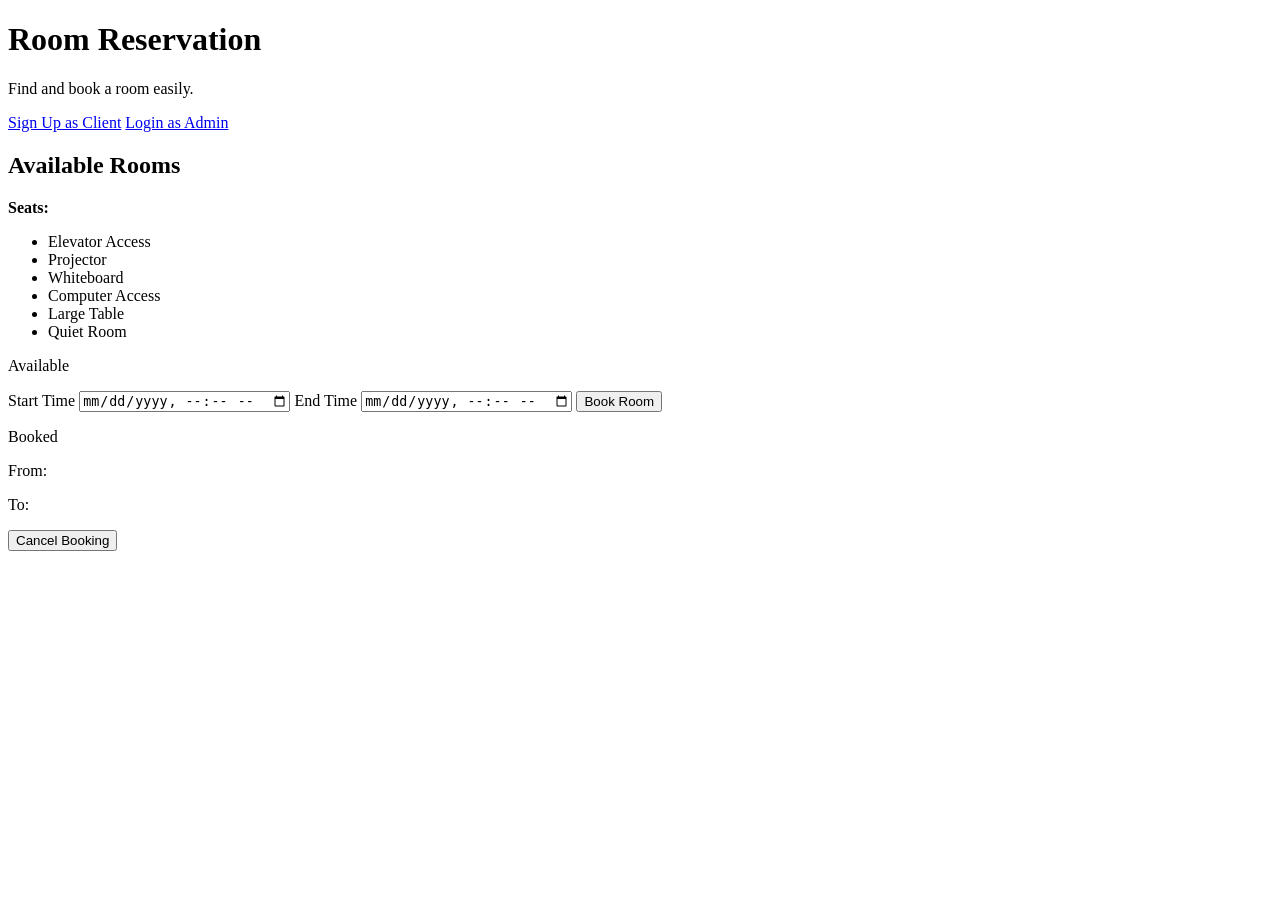
<file: room-reservation-sprint2/demo/src/main/resources/templates/index.html>
<!DOCTYPE html>
<html xmlns:th="http://www.thymeleaf.org">
<head>
    <title>Room Reservation</title>
    <link rel="stylesheet" th:href="@{/style.css}">
</head>

<body>

<div class="page">

    <!-- HERO -->
    <div class="hero-card">
        <h1>Room Reservation</h1>
        <p>Find and book a room easily.</p>

        <div class="button-row">
            <a href="/signup" class="btn green">Sign Up as Client</a>
            <a href="/login" class="btn dark">Login as Admin</a>
        </div>
    </div>

    <!-- ROOMS -->
    <div class="rooms-section">
        <h2>Available Rooms</h2>

        <div class="rooms-grid">

            <!-- ✅ LOOP -->
            <div class="room-card" th:each="room : ${rooms}">

                <h3 th:text="${room.name}"></h3>

                <!-- ✅ FIXED FIELD -->
                <p><strong>Seats:</strong> <span th:text="${room.seats}"></span></p>

                <ul>
                    <li th:if="${room.elevatorAccess}">Elevator Access</li>
                    <li th:if="${room.projector}">Projector</li>
                    <li th:if="${room.whiteboard}">Whiteboard</li>
                    <li th:if="${room.computerAccess}">Computer Access</li>
                    <li th:if="${room.largeTable}">Large Table</li>
                    <li th:if="${room.quietRoom}">Quiet Room</li>
                </ul>

                <!-- 🟢 AVAILABLE -->
                <div th:if="${!room.booked}">
                    <p class="available">Available</p>

                    <form th:action="@{/book/{id}(id=${room.id})}" method="post">

                        <label>Start Time</label>
                        <input type="datetime-local" name="startTime" required>

                        <label>End Time</label>
                        <input type="datetime-local" name="endTime" required>

                        <button class="btn green" type="submit">Book Room</button>
                    </form>
                </div>

                <!-- 🔴 BOOKED -->
                <div th:if="${room.booked}">
                    <p class="booked">Booked</p>

                    <p>
                        From:
                        <span th:text="${room.bookingStart != null ? #temporals.format(room.bookingStart, 'yyyy-MM-dd HH:mm') : 'N/A'}"></span>
                    </p>

                    <p>
                        To:
                        <span th:text="${room.bookingEnd != null ? #temporals.format(room.bookingEnd, 'yyyy-MM-dd HH:mm') : 'N/A'}"></span>
                    </p>

                    <form th:action="@{/cancel/{id}(id=${room.id})}" method="post">
                        <button class="btn danger" type="submit">Cancel Booking</button>
                    </form>
                </div>

            </div>

        </div>
    </div>

</div>

</body>
</html>
</file>
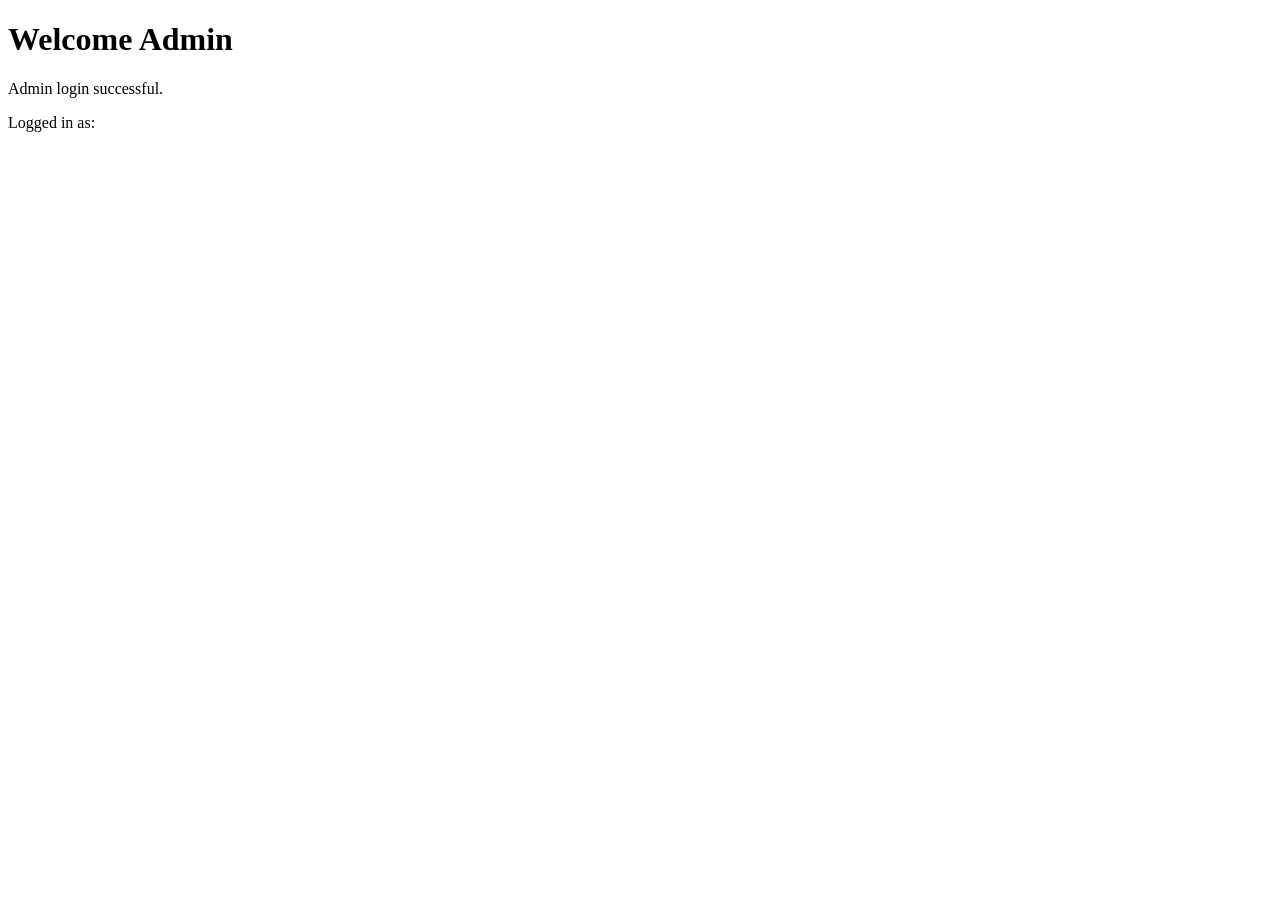
<file: demo/src/main/resources/admin-dashboard.html>
<!DOCTYPE html>
<html xmlns:th="http://www.thymeleaf.org">
<head>
    <title>Admin Dashboard</title>
    <meta charset="UTF-8">
</head>
<body>
    <h1>Welcome Admin</h1>
    <p>Admin login successful.</p>
    <p th:if="${username}">
        Logged in as: <strong th:text="${username}"></strong>
    </p>
</body>
</html>
</file>
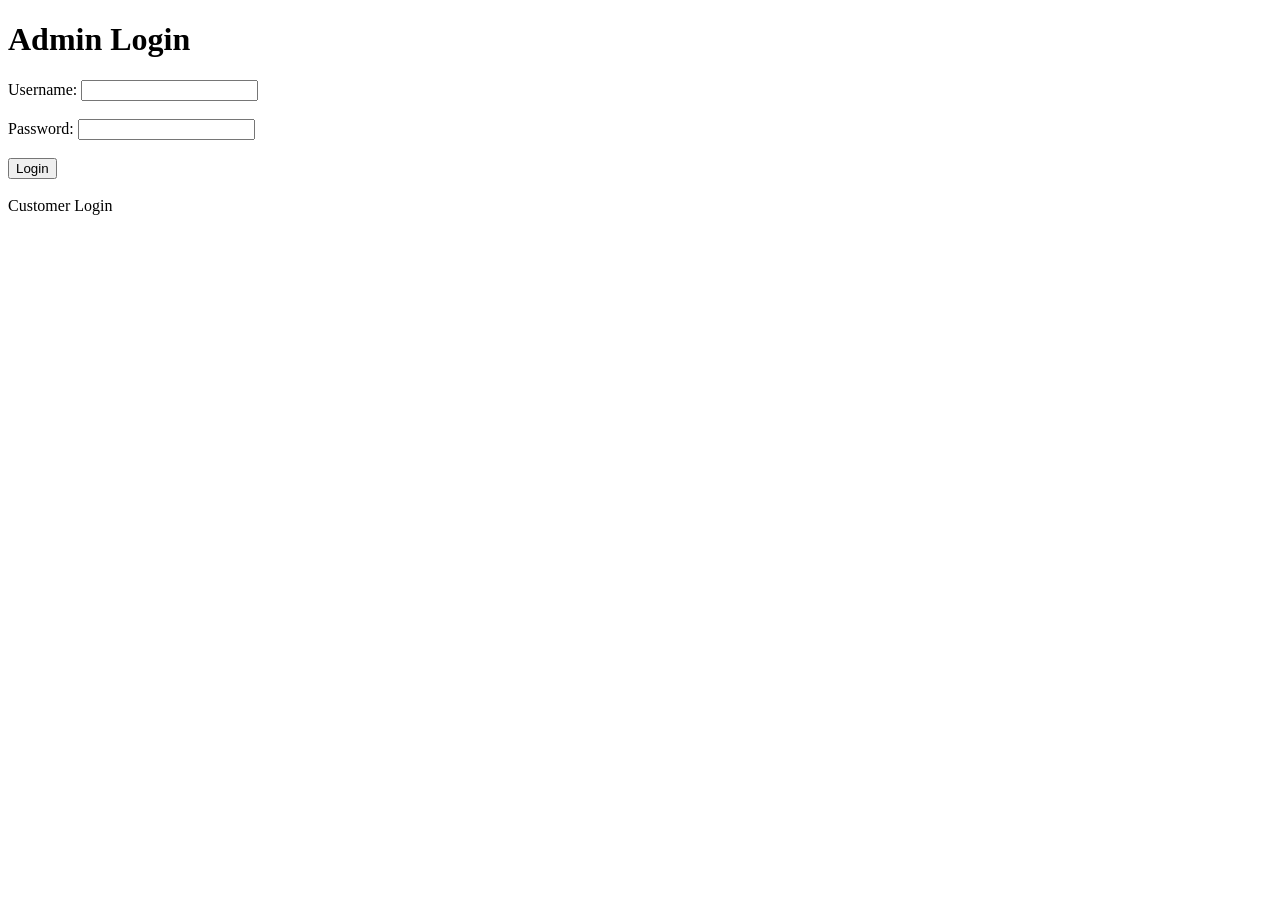
<file: demo/src/main/resources/admin-login.html>
<!DOCTYPE html>
<html xmlns:th="http://www.thymeleaf.org">
<head>
    <title>Admin Login</title>
    <meta charset="UTF-8">
</head>
<body>
    <h1>Admin Login</h1>

    <p th:if="${error}" th:text="${error}" style="color: red;"></p>

    <form th:action="@{/admin/login}" method="post">
        <div>
            <label for="username">Username:</label>
            <input id="username" type="text" name="username" required>
        </div>

        <br>

        <div>
            <label for="password">Password:</label>
            <input id="password" type="password" name="password" required>
        </div>

        <br>

        <button type="submit">Login</button>
    </form>

    <br>

    <a th:href="@{/login}">Customer Login</a>
</body>
</html>
</file>
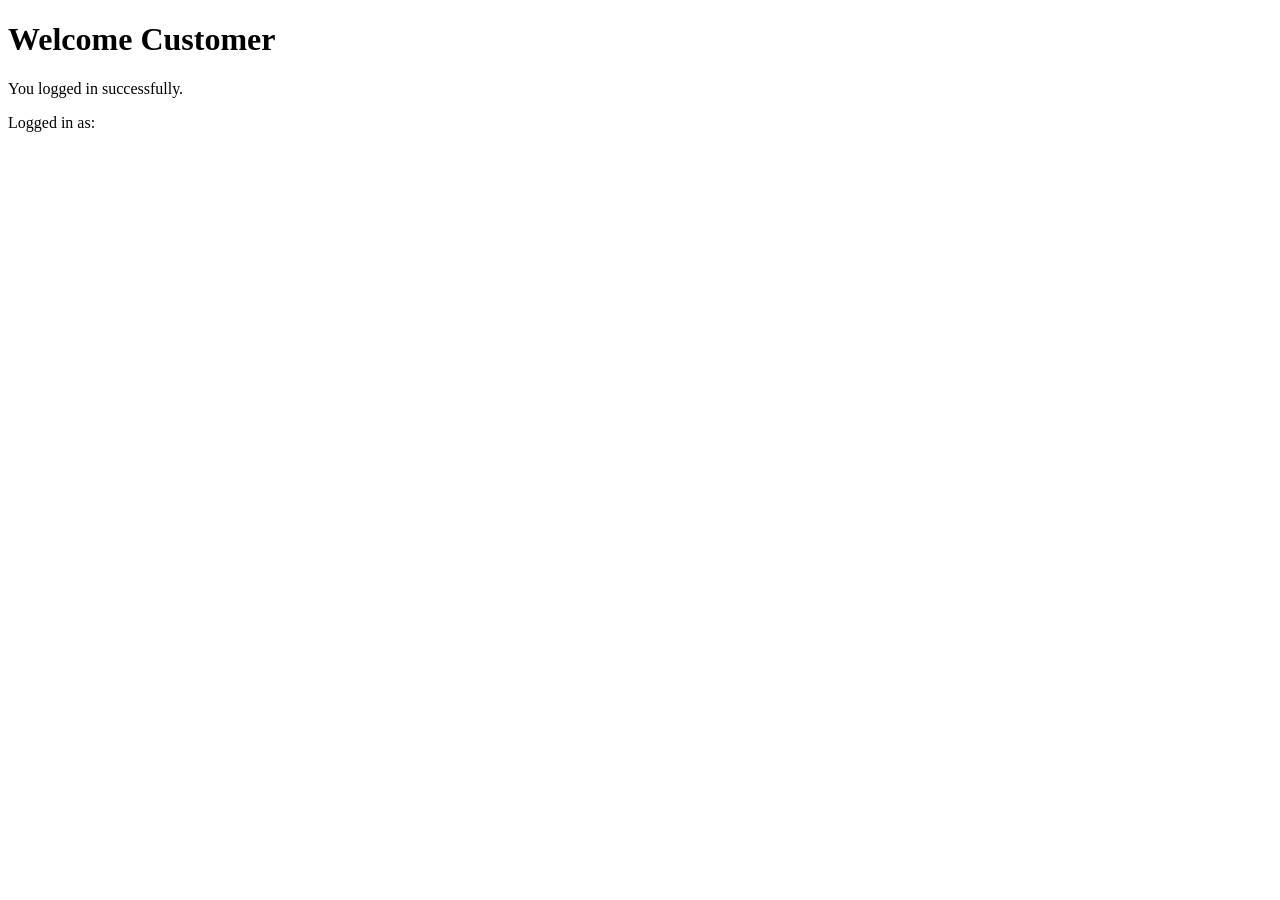
<file: demo/src/main/resources/home.html>
<!DOCTYPE html>
<html xmlns:th="http://www.thymeleaf.org">
<head>
    <title>Customer Home</title>
    <meta charset="UTF-8">
</head>
<body>
    <h1>Welcome Customer</h1>
    <p>You logged in successfully.</p>
    <p th:if="${username}">
        Logged in as: <strong th:text="${username}"></strong>
    </p>
</body>
</html>
</file>
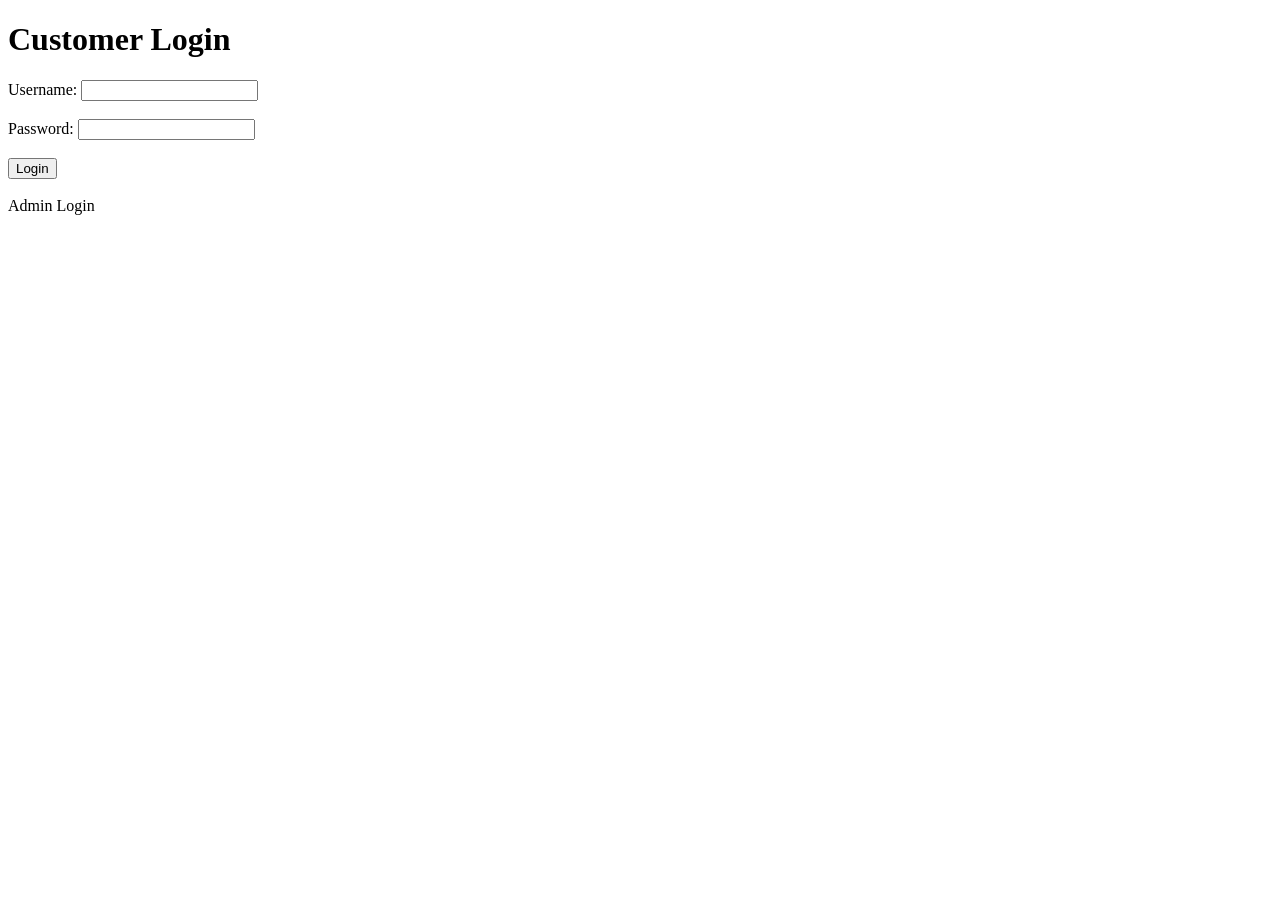
<file: demo/src/main/resources/login.html>
<!DOCTYPE html>
<html xmlns:th="http://www.thymeleaf.org">
<head>
    <title>Customer Login</title>
    <meta charset="UTF-8">
</head>
<body>
    <h1>Customer Login</h1>

    <p th:if="${error}" th:text="${error}" style="color: red;"></p>

    <form th:action="@{/login}" method="post">
        <div>
            <label for="username">Username:</label>
            <input id="username" type="text" name="username" required>
        </div>

        <br>

        <div>
            <label for="password">Password:</label>
            <input id="password" type="password" name="password" required>
        </div>

        <br>

        <button type="submit">Login</button>
    </form>

    <br>

    <a th:href="@{/admin/login}">Admin Login</a>
</body>
</html>
</file>
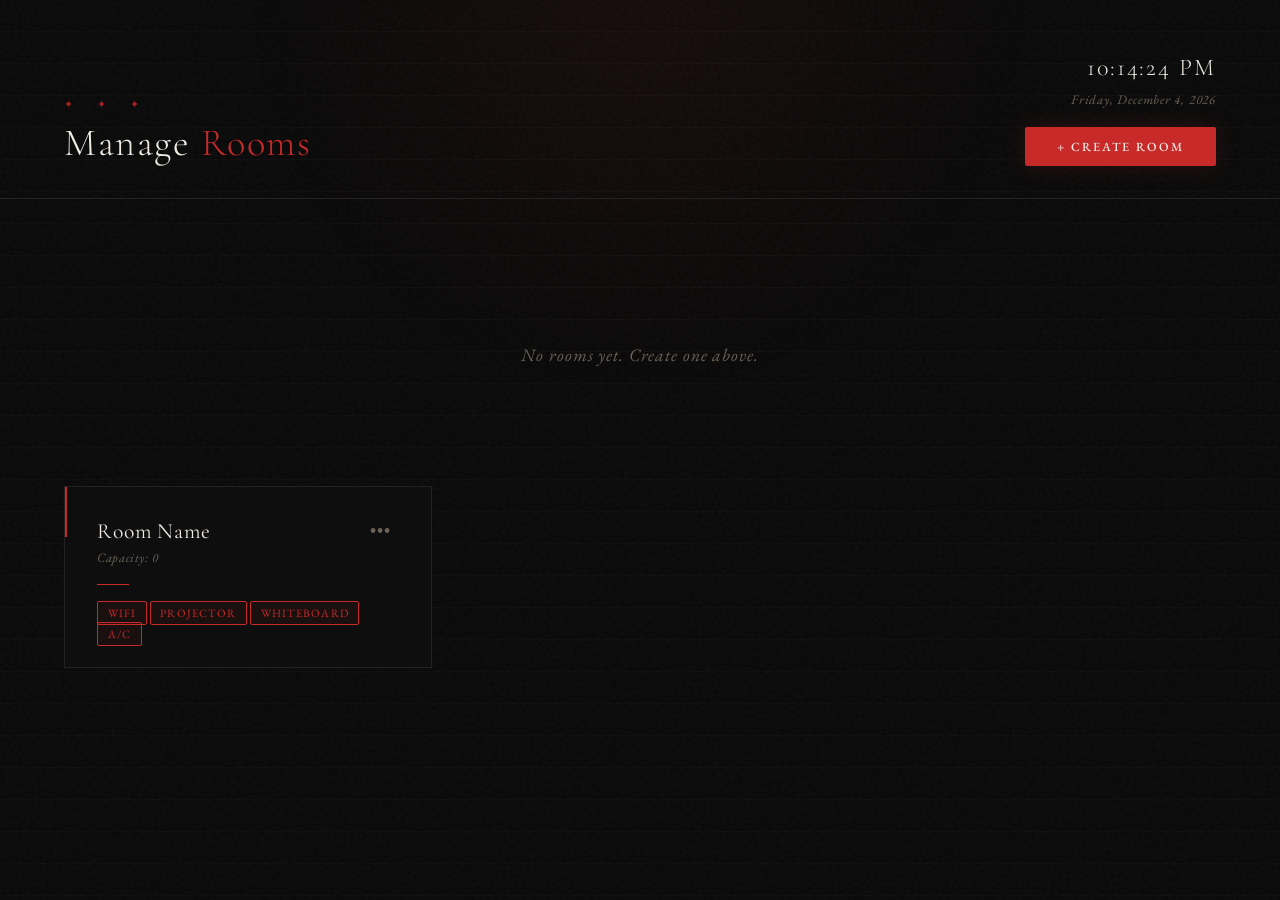
<file: demo/src/main/resources/templates/admin-home.html>
<!DOCTYPE html>
<html xmlns:th="http://www.thymeleaf.org" lang="en">
<head>
    <meta charset="UTF-8">
    <meta name="viewport" content="width=device-width, initial-scale=1.0">
    <title>Admin — Rooms</title>
    <link href="https://fonts.googleapis.com/css2?family=EB+Garamond:ital,wght@0,400;0,500;0,600;0,700;1,400;1,500&family=Cormorant+Garamond:ital,wght@0,300;0,400;0,600;1,300;1,400&display=swap" rel="stylesheet"/>
    <style>
        *, *::before, *::after { box-sizing: border-box; margin: 0; padding: 0; }

        :root {
            --bg: #080808;
            --surface: #0e0e0e;
            --surface2: #141414;
            --ink: #f0ece4;
            --ink-muted: #6b6357;
            --accent: #c82a2a;
            --accent-soft: rgba(200,42,42,0.07);
            --accent-glow: rgba(200,42,42,0.18);
            --border: #222;
            --border-bright: #333;
            --grain: url("data:image/svg+xml,%3Csvg viewBox='0 0 256 256' xmlns='http://www.w3.org/2000/svg'%3E%3Cfilter id='noise'%3E%3CfeTurbulence type='fractalNoise' baseFrequency='0.9' numOctaves='4' stitchTiles='stitch'/%3E%3C/filter%3E%3Crect width='100%25' height='100%25' filter='url(%23noise)' opacity='0.04'/%3E%3C/svg%3E");
        }

        body {
            background: var(--bg);
            background-image: var(--grain);
            font-family: 'EB Garamond', Georgia, serif;
            color: var(--ink);
            min-height: 100vh;
            overflow-x: hidden;
        }

        body::before {
            content: '';
            position: fixed; inset: 0;
            background-image: repeating-linear-gradient(
                transparent, transparent 31px,
                rgba(240,236,228,0.025) 31px,
                rgba(240,236,228,0.025) 32px
            );
            pointer-events: none; z-index: 0;
        }

        body::after {
            content: '';
            position: fixed;
            top: 0; left: 50%;
            transform: translateX(-50%);
            width: 800px; height: 400px;
            background: radial-gradient(ellipse at top, rgba(200,42,42,0.07) 0%, transparent 70%);
            pointer-events: none; z-index: 0;
        }

        header {
            position: relative; z-index: 2;
            display: flex;
            align-items: flex-end;
            justify-content: space-between;
            padding: 3rem 4rem 2rem;
            border-bottom: 1px solid var(--border);
        }

        .header-left .ornament {
            display: block;
            font-size: 0.7rem;
            color: var(--accent);
            letter-spacing: 0.4em;
            margin-bottom: 0.6rem;
            opacity: 0.8;
        }

        .header-left h1 {
            font-family: 'Cormorant Garamond', Georgia, serif;
            font-size: clamp(1.6rem, 3.5vw, 2.4rem);
            font-weight: 300;
            letter-spacing: 0.04em;
            line-height: 1.2;
        }

        .header-left h1 span { color: var(--accent); }

        .header-right {
            display: flex;
            flex-direction: column;
            align-items: flex-end;
            gap: 1rem;
        }

        .datetime {
            text-align: right;
            font-size: 0.82rem;
            color: var(--ink-muted);
            letter-spacing: 0.06em;
            font-style: italic;
            line-height: 1.7;
        }

        .datetime #clock {
            display: block;
            font-size: 1.5rem;
            font-style: normal;
            font-family: 'Cormorant Garamond', Georgia, serif;
            font-weight: 300;
            color: var(--ink);
            letter-spacing: 0.08em;
        }

        .btn {
            display: inline-block;
            background: var(--accent);
            color: var(--ink);
            font-family: 'EB Garamond', Georgia, serif;
            font-size: 0.78rem;
            font-weight: 500;
            letter-spacing: 0.16em;
            text-transform: uppercase;
            text-decoration: none;
            padding: 0.7rem 2rem;
            border: none;
            border-radius: 2px;
            cursor: pointer;
            box-shadow: 0 0 24px var(--accent-glow);
            transition: transform 0.15s, box-shadow 0.15s;
        }

        .btn:hover {
            transform: translateY(-2px);
            box-shadow: 0 0 40px var(--accent-glow);
        }

        main {
            position: relative; z-index: 1;
            display: grid;
            grid-template-columns: repeat(auto-fill, minmax(300px, 1fr));
            gap: 1.5rem;
            padding: 3rem 4rem;
            max-width: 1400px;
            margin: 0 auto;
        }

        .room-card {
            position: relative;
            background: var(--surface);
            border: 1px solid var(--border);
            padding: 2rem 2rem 1.5rem;
            cursor: pointer;
            transition: border-color 0.2s, box-shadow 0.2s, transform 0.2s;
            animation: rise 0.5s cubic-bezier(0.16, 1, 0.3, 1) both;
            text-decoration: none;
            color: inherit;
            display: block;
        }

        .room-card::before {
            content: '';
            position: absolute;
            top: 0; left: 0;
            width: 2px; height: 50px;
            background: var(--accent);
            transition: height 0.2s;
        }

        .room-card:hover {
            border-color: var(--border-bright);
            box-shadow: 0 20px 50px rgba(0,0,0,0.5), 0 0 30px var(--accent-glow);
            transform: translateY(-3px);
        }

        .room-card:hover::before { height: 100%; }

        @keyframes rise {
            from { opacity: 0; transform: translateY(20px); }
            to   { opacity: 1; transform: translateY(0); }
        }

        .room-card-header {
            display: flex;
            align-items: flex-start;
            justify-content: space-between;
            margin-bottom: 1.1rem;
        }

        .room-name {
            font-family: 'Cormorant Garamond', Georgia, serif;
            font-size: 1.35rem;
            font-weight: 400;
            letter-spacing: 0.04em;
            line-height: 1.2;
        }

        .room-meta {
            font-size: 0.8rem;
            color: var(--ink-muted);
            letter-spacing: 0.05em;
            margin-top: 0.25rem;
            font-style: italic;
        }

        .menu-wrap { position: relative; }

        .dots-btn {
            background: none;
            border: none;
            color: var(--ink-muted);
            font-size: 1.1rem;
            cursor: pointer;
            padding: 0.2rem 0.5rem;
            letter-spacing: 0.05em;
            line-height: 1;
            transition: color 0.15s;
        }

        .dots-btn:hover { color: var(--ink); }

        .dropdown {
            display: none;
            position: absolute;
            top: calc(100% + 6px); right: 0;
            background: var(--surface2);
            border: 1px solid var(--border-bright);
            min-width: 130px;
            z-index: 100;
            box-shadow: 0 12px 30px rgba(0,0,0,0.6);
        }

        .dropdown.open { display: block; }

        .dropdown a,
        .dropdown button,
        .dropdown form button {
            display: block;
            width: 100%;
            background: none;
            border: none;
            color: var(--ink);
            font-family: 'EB Garamond', Georgia, serif;
            font-size: 0.85rem;
            letter-spacing: 0.1em;
            text-transform: uppercase;
            padding: 0.75rem 1.1rem;
            text-align: left;
            cursor: pointer;
            text-decoration: none;
            transition: background 0.15s, color 0.15s;
        }

        .dropdown a:hover,
        .dropdown button:hover { background: var(--accent-soft); color: var(--accent); }

        .dropdown-divider {
            height: 1px;
            background: var(--border);
            margin: 0.1rem 0;
        }

        .dropdown .danger:hover { background: rgba(200,42,42,0.12); color: #e05555; }

        .divider-line {
            width: 32px; height: 1px;
            background: var(--accent);
            margin-bottom: 1rem;
        }

        .features {
            display: flex;
            flex-wrap: wrap;
            gap: 0.4rem;
            margin-top: 1rem;
        }

        .feature-pill {
            font-size: 0.7rem;
            letter-spacing: 0.1em;
            text-transform: uppercase;
            color: var(--ink-muted);
            border: 1px solid var(--border-bright);
            padding: 0.25rem 0.6rem;
            border-radius: 2px;
        }

        .feature-pill.active {
            color: var(--accent);
            border-color: var(--accent);
            background: var(--accent-soft);
        }

        .empty {
            grid-column: 1 / -1;
            text-align: center;
            padding: 6rem 0;
            color: var(--ink-muted);
            font-style: italic;
            font-size: 1.1rem;
            letter-spacing: 0.05em;
        }
    </style>
</head>
<body>

<header>
    <div class="header-left">
        <span class="ornament">✦ &nbsp; ✦ &nbsp; ✦</span>
        <h1>Manage <span>Rooms</span></h1>
    </div>
    <div class="header-right">
        <div class="datetime">
            <span id="clock">--:--:--</span>
            <span id="date-label"></span>
        </div>
        <a th:href="@{/admin/home/create}" class="btn">+ Create Room</a>
    </div>
</header>

<main>
    <div class="empty" th:if="${#lists.isEmpty(rooms)}">No rooms yet. Create one above.</div>

    <div class="room-card" th:each="room, iterStat : ${rooms}"
         th:style="'animation-delay:' + ${iterStat.index * 60} + 'ms'"
         onclick="window.location='/rooms/__${room.id}__'">

        <div class="room-card-header">
            <div>
                <div class="room-name" th:text="${room.name}">Room Name</div>
                <div class="room-meta">Capacity: <span th:text="${room.capacity}">0</span></div>
            </div>
            <div class="menu-wrap" onclick="event.stopPropagation()">
                <button class="dots-btn" onclick="toggleMenu(this)">•••</button>
                <div class="dropdown">
                    <a th:href="@{/admin/rooms/{id}/edit(id=${room.id})}">Edit</a>
                    <div class="dropdown-divider"></div>
                    <form th:action="@{/admin/rooms/{id}/delete(id=${room.id})}" method="post">
                        <button type="submit" class="danger">Delete</button>
                    </form>
                </div>
            </div>
        </div>

        <div class="divider-line"></div>

        <div class="features">
            <th:block th:each="feature : ${features}" th:if="${feature.roomId == room.id}">
                <span class="feature-pill active" th:if="${feature.wifi}"       >WiFi</span>
                <span class="feature-pill active" th:if="${feature.projector}"  >Projector</span>
                <span class="feature-pill active" th:if="${feature.whiteboard}" >Whiteboard</span>
                <span class="feature-pill active" th:if="${feature.ac}"         >A/C</span>
            </th:block>
        </div>
    </div>
</main>

<script>
    function updateClock() {
        const now = new Date();
        document.getElementById('clock').textContent = now.toLocaleTimeString('en-US', { hour: '2-digit', minute: '2-digit', second: '2-digit' });
        document.getElementById('date-label').textContent = now.toLocaleDateString('en-US', { weekday: 'long', year: 'numeric', month: 'long', day: 'numeric' });
    }
    updateClock();
    setInterval(updateClock, 1000);

    function toggleMenu(btn) {
        const dropdown = btn.nextElementSibling;
        const isOpen = dropdown.classList.contains('open');
        document.querySelectorAll('.dropdown.open').forEach(d => d.classList.remove('open'));
        if (!isOpen) dropdown.classList.add('open');
    }

    document.addEventListener('click', () => {
        document.querySelectorAll('.dropdown.open').forEach(d => d.classList.remove('open'));
    });
</script>
</body>
</html>
</file>
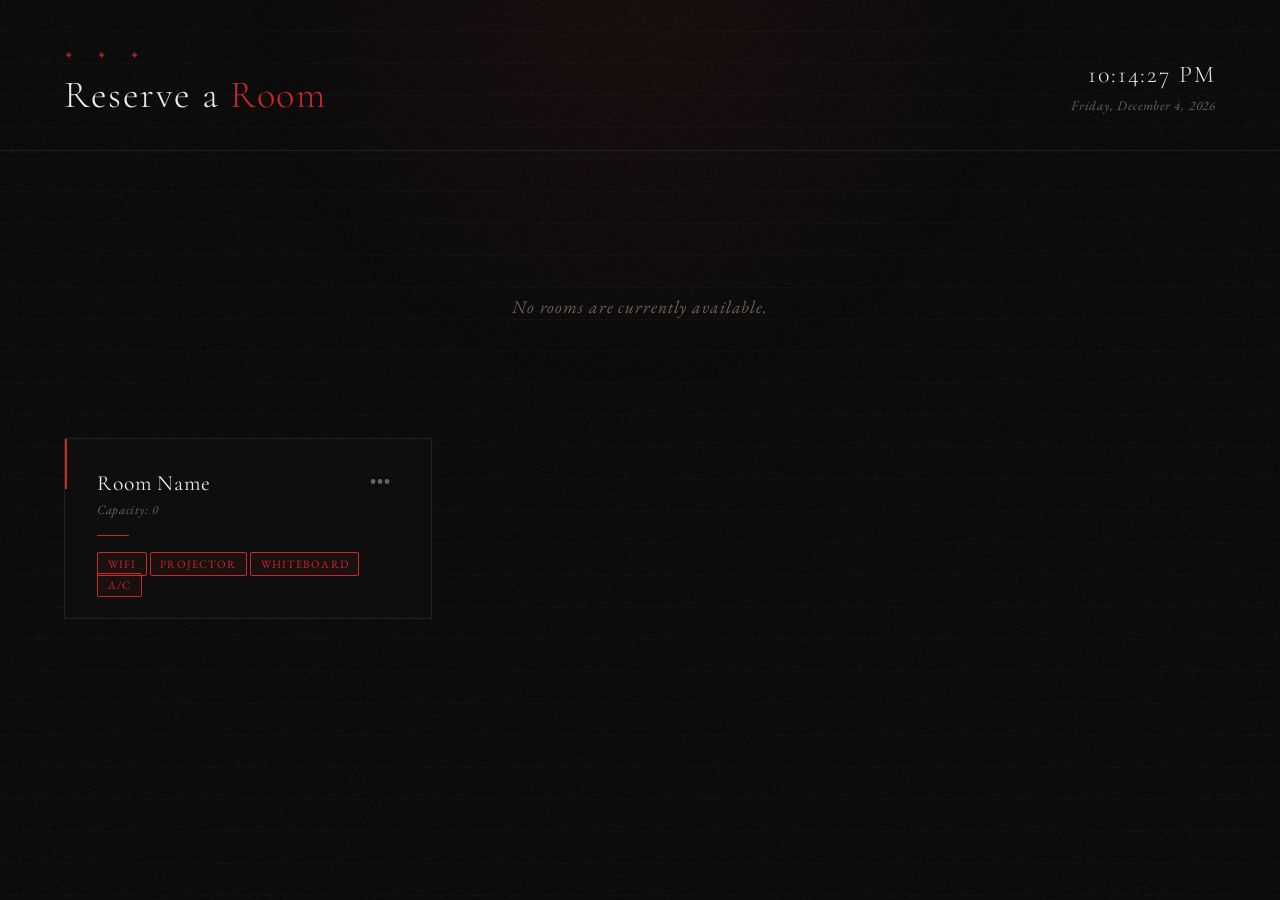
<file: demo/src/main/resources/templates/home.html>
<!DOCTYPE html>
<html xmlns:th="http://www.thymeleaf.org" lang="en">
<head>
    <meta charset="UTF-8">
    <meta name="viewport" content="width=device-width, initial-scale=1.0">
    <title>Rooms</title>
    <link href="https://fonts.googleapis.com/css2?family=EB+Garamond:ital,wght@0,400;0,500;0,600;0,700;1,400;1,500&family=Cormorant+Garamond:ital,wght@0,300;0,400;0,600;1,300;1,400&display=swap" rel="stylesheet"/>
    <style>
        *, *::before, *::after { box-sizing: border-box; margin: 0; padding: 0; }

        :root {
            --bg: #080808;
            --surface: #0e0e0e;
            --surface2: #141414;
            --ink: #f0ece4;
            --ink-muted: #6b6357;
            --accent: #c82a2a;
            --accent-soft: rgba(200,42,42,0.07);
            --accent-glow: rgba(200,42,42,0.18);
            --border: #222;
            --border-bright: #333;
            --grain: url("data:image/svg+xml,%3Csvg viewBox='0 0 256 256' xmlns='http://www.w3.org/2000/svg'%3E%3Cfilter id='noise'%3E%3CfeTurbulence type='fractalNoise' baseFrequency='0.9' numOctaves='4' stitchTiles='stitch'/%3E%3C/filter%3E%3Crect width='100%25' height='100%25' filter='url(%23noise)' opacity='0.04'/%3E%3C/svg%3E");
        }

        body {
            background: var(--bg);
            background-image: var(--grain);
            font-family: 'EB Garamond', Georgia, serif;
            color: var(--ink);
            min-height: 100vh;
            overflow-x: hidden;
        }

        body::before {
            content: '';
            position: fixed;
            inset: 0;
            background-image: repeating-linear-gradient(
                transparent, transparent 31px,
                rgba(240,236,228,0.025) 31px,
                rgba(240,236,228,0.025) 32px
            );
            pointer-events: none;
            z-index: 0;
        }

        body::after {
            content: '';
            position: fixed;
            top: 0; left: 50%;
            transform: translateX(-50%);
            width: 800px; height: 400px;
            background: radial-gradient(ellipse at top, rgba(200,42,42,0.07) 0%, transparent 70%);
            pointer-events: none;
            z-index: 0;
        }

        /* ── Header ── */
        header {
            position: relative;
            z-index: 2;
            display: flex;
            align-items: flex-end;
            justify-content: space-between;
            padding: 3rem 4rem 2rem;
            border-bottom: 1px solid var(--border);
        }

        .header-left .ornament {
            display: block;
            font-size: 0.7rem;
            color: var(--accent);
            letter-spacing: 0.4em;
            margin-bottom: 0.6rem;
            opacity: 0.8;
        }

        .header-left h1 {
            font-family: 'Cormorant Garamond', Georgia, serif;
            font-size: clamp(1.6rem, 3.5vw, 2.4rem);
            font-weight: 300;
            letter-spacing: 0.04em;
            line-height: 1.2;
        }

        .header-left h1 span {
            color: var(--accent);
        }

        .datetime {
            text-align: right;
            font-size: 0.82rem;
            color: var(--ink-muted);
            letter-spacing: 0.06em;
            font-style: italic;
            line-height: 1.7;
        }

        .datetime #clock {
            display: block;
            font-size: 1.5rem;
            font-style: normal;
            font-family: 'Cormorant Garamond', Georgia, serif;
            font-weight: 300;
            color: var(--ink);
            letter-spacing: 0.08em;
        }

        /* ── Grid ── */
        main {
            position: relative;
            z-index: 1;
            display: grid;
            grid-template-columns: repeat(auto-fill, minmax(300px, 1fr));
            gap: 1.5rem;
            padding: 3rem 4rem;
            max-width: 1400px;
            margin: 0 auto;
        }

        /* ── Room Card ── */
        .room-card {
            position: relative;
            background: var(--surface);
            border: 1px solid var(--border);
            padding: 2rem 2rem 1.5rem;
            cursor: pointer;
            transition: border-color 0.2s, box-shadow 0.2s, transform 0.2s;
            animation: rise 0.5s cubic-bezier(0.16, 1, 0.3, 1) both;
            text-decoration: none;
            color: inherit;
            display: block;
        }

        .room-card::before {
            content: '';
            position: absolute;
            top: 0; left: 0;
            width: 2px; height: 50px;
            background: var(--accent);
            transition: height 0.2s;
        }

        .room-card:hover {
            border-color: var(--border-bright);
            box-shadow: 0 20px 50px rgba(0,0,0,0.5), 0 0 30px var(--accent-glow);
            transform: translateY(-3px);
        }

        .room-card:hover::before { height: 100%; }

        @keyframes rise {
            from { opacity: 0; transform: translateY(20px); }
            to   { opacity: 1; transform: translateY(0); }
        }

        .room-card-header {
            display: flex;
            align-items: flex-start;
            justify-content: space-between;
            margin-bottom: 1.1rem;
        }

        .room-name {
            font-family: 'Cormorant Garamond', Georgia, serif;
            font-size: 1.35rem;
            font-weight: 400;
            letter-spacing: 0.04em;
            line-height: 1.2;
        }

        .room-meta {
            font-size: 0.8rem;
            color: var(--ink-muted);
            letter-spacing: 0.05em;
            margin-top: 0.25rem;
            font-style: italic;
        }

        /* ── Three-dot menu ── */
        .menu-wrap {
            position: relative;
        }

        .dots-btn {
            background: none;
            border: none;
            color: var(--ink-muted);
            font-size: 1.1rem;
            cursor: pointer;
            padding: 0.2rem 0.5rem;
            letter-spacing: 0.05em;
            line-height: 1;
            transition: color 0.15s;
            z-index: 10;
        }

        .dots-btn:hover { color: var(--ink); }

        .dropdown {
            display: none;
            position: absolute;
            top: calc(100% + 6px);
            right: 0;
            background: var(--surface2);
            border: 1px solid var(--border-bright);
            min-width: 130px;
            z-index: 100;
            box-shadow: 0 12px 30px rgba(0,0,0,0.6);
        }

        .dropdown.open { display: block; }

        .dropdown button,
        .dropdown form button {
            display: block;
            width: 100%;
            background: none;
            border: none;
            color: var(--ink);
            font-family: 'EB Garamond', Georgia, serif;
            font-size: 0.85rem;
            letter-spacing: 0.1em;
            text-transform: uppercase;
            padding: 0.75rem 1.1rem;
            text-align: left;
            cursor: pointer;
            transition: background 0.15s, color 0.15s;
        }

        .dropdown button:hover { background: var(--accent-soft); color: var(--accent); }

        .divider-line {
            width: 32px; height: 1px;
            background: var(--accent);
            margin-bottom: 1rem;
        }

        /* ── Feature pills ── */
        .features {
            display: flex;
            flex-wrap: wrap;
            gap: 0.4rem;
            margin-top: 1rem;
        }

        .feature-pill {
            font-size: 0.7rem;
            letter-spacing: 0.1em;
            text-transform: uppercase;
            color: var(--ink-muted);
            border: 1px solid var(--border-bright);
            padding: 0.25rem 0.6rem;
            border-radius: 2px;
        }

        .feature-pill.active {
            color: var(--accent);
            border-color: var(--accent);
            background: var(--accent-soft);
        }

        /* ── Empty state ── */
        .empty {
            grid-column: 1 / -1;
            text-align: center;
            padding: 6rem 0;
            color: var(--ink-muted);
            font-style: italic;
            font-size: 1.1rem;
            letter-spacing: 0.05em;
        }
    </style>
</head>
<body>

<header>
    <div class="header-left">
        <span class="ornament">✦ &nbsp; ✦ &nbsp; ✦</span>
        <h1>Reserve a <span>Room</span></h1>
    </div>
    <div class="datetime">
        <span id="clock">--:--:--</span>
        <span id="date-label"></span>
    </div>
</header>

<main>
    <div class="empty" th:if="${#lists.isEmpty(rooms)}">No rooms are currently available.</div>

    <div class="room-card" th:each="room, iterStat : ${rooms}"
         th:style="'animation-delay:' + ${iterStat.index * 60} + 'ms'"
         onclick="window.location='/rooms/__${room.id}__'">

        <div class="room-card-header">
            <div>
                <div class="room-name" th:text="${room.name}">Room Name</div>
                <div class="room-meta">Capacity: <span th:text="${room.capacity}">0</span></div>
            </div>
            <!-- Stop click bubbling so the card link doesn't fire -->
            <div class="menu-wrap" onclick="event.stopPropagation()">
                <button class="dots-btn" onclick="toggleMenu(this)">•••</button>
                <div class="dropdown">
                    <form th:action="@{/rooms/{id}/reserved(id=${room.id})}" method="post"
                          onclick="event.stopPropagation()">
                        <button type="submit">Reserve</button>
                    </form>
                </div>
            </div>
        </div>

        <div class="divider-line"></div>

        <!-- Features — iterate over all features, show only those belonging to this room -->
        <div class="features">
            <th:block th:each="feature : ${features}" th:if="${feature.roomId == room.id}">
                <span class="feature-pill active" th:if="${feature.wifi}"       >WiFi</span>
                <span class="feature-pill active" th:if="${feature.projector}"  >Projector</span>
                <span class="feature-pill active" th:if="${feature.whiteboard}" >Whiteboard</span>
                <span class="feature-pill active" th:if="${feature.ac}"         >A/C</span>
                <!-- add more feature fields here as needed -->
            </th:block>
        </div>
    </div>
</main>

<script>
    // Clock
    function updateClock() {
        const now = new Date();
        document.getElementById('clock').textContent = now.toLocaleTimeString('en-US', { hour: '2-digit', minute: '2-digit', second: '2-digit' });
        document.getElementById('date-label').textContent = now.toLocaleDateString('en-US', { weekday: 'long', year: 'numeric', month: 'long', day: 'numeric' });
    }
    updateClock();
    setInterval(updateClock, 1000);

    // Three-dot dropdown
    function toggleMenu(btn) {
        const dropdown = btn.nextElementSibling;
        const isOpen = dropdown.classList.contains('open');
        document.querySelectorAll('.dropdown.open').forEach(d => d.classList.remove('open'));
        if (!isOpen) dropdown.classList.add('open');
    }

    document.addEventListener('click', () => {
        document.querySelectorAll('.dropdown.open').forEach(d => d.classList.remove('open'));
    });
</script>
</body>
</html>
</file>
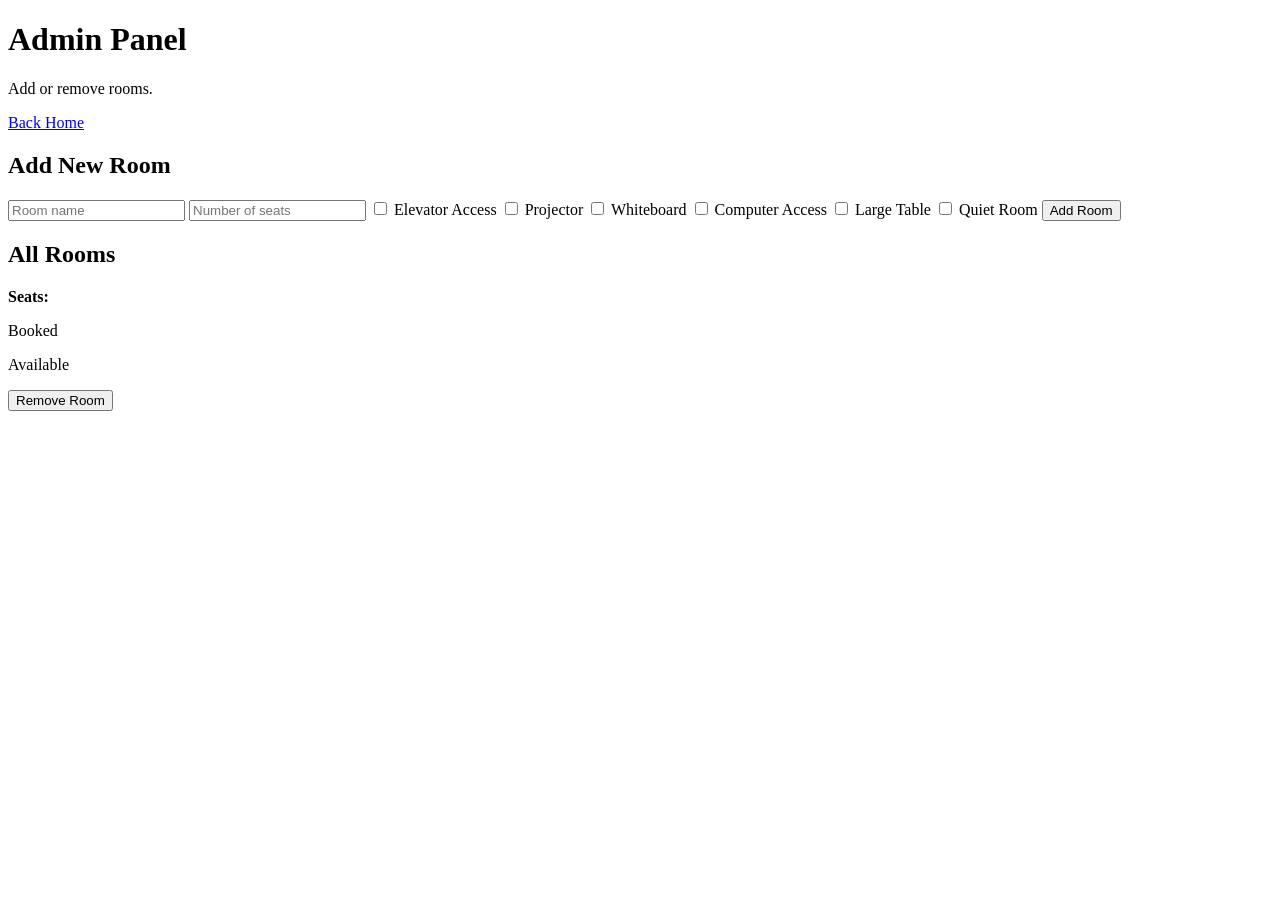
<file: room-reservation-sprint2/demo/src/main/resources/templates/admin.html>
<!DOCTYPE html>
<html xmlns:th="http://www.thymeleaf.org">
<head>
    <title>Admin Panel</title>
    <link rel="stylesheet" th:href="@{/style.css}">
</head>
<body>

<div class="page">
    <div class="hero-card">
        <h1>Admin Panel</h1>
        <p>Add or remove rooms.</p>
        <a href="/" class="btn green">Back Home</a>
    </div>

    <div class="form-card">
        <h2>Add New Room</h2>

        <form th:action="@{/admin/add}" th:object="${room}" method="post">
            <input type="text" th:field="*{name}" placeholder="Room name" required>
            <input type="number" th:field="*{seats}" placeholder="Number of seats" required>

            <label><input type="checkbox" th:field="*{elevatorAccess}"> Elevator Access</label>
            <label><input type="checkbox" th:field="*{projector}"> Projector</label>
            <label><input type="checkbox" th:field="*{whiteboard}"> Whiteboard</label>
            <label><input type="checkbox" th:field="*{computerAccess}"> Computer Access</label>
            <label><input type="checkbox" th:field="*{largeTable}"> Large Table</label>
            <label><input type="checkbox" th:field="*{quietRoom}"> Quiet Room</label>

            <button class="btn green" type="submit">Add Room</button>
        </form>
    </div>

    <section class="rooms-section">
        <h2>All Rooms</h2>

        <div class="rooms-grid">
            <div class="room-card" th:each="room : ${rooms}">
                <h3 th:text="${room.name}"></h3>
                <p><strong>Seats:</strong> <span th:text="${room.seats}"></span></p>

                <p th:if="${room.booked}" class="booked">Booked</p>
                <p th:if="${!room.booked}" class="available">Available</p>

                <form th:action="@{/admin/delete/{id}(id=${room.id})}" method="post">
                    <button class="btn danger" type="submit">Remove Room</button>
                </form>
            </div>
        </div>
    </section>
</div>

</body>
</html>
</file>
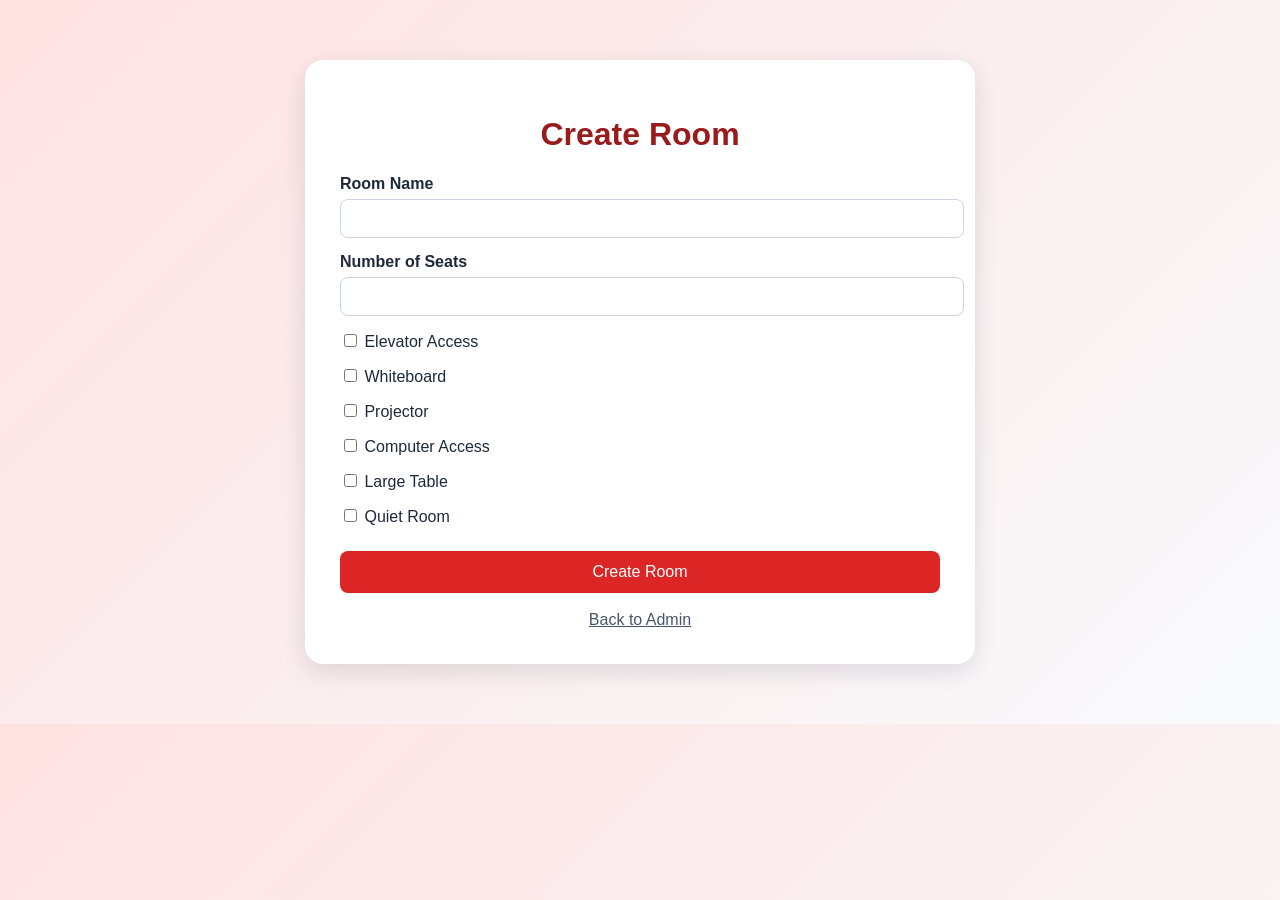
<file: room-reservation-sprint2/demo/src/main/resources/templates/create-rooms.html>
<!DOCTYPE html>
<html lang="en">
<head>
    <meta charset="UTF-8">
    <title>Create Room</title>
    <style>
        body {
            margin: 0;
            font-family: Arial, sans-serif;
            background: linear-gradient(135deg, #fee2e2, #f8fafc);
            color: #1e293b;
        }

        .container {
            max-width: 600px;
            margin: 60px auto;
            background: white;
            padding: 35px;
            border-radius: 18px;
            box-shadow: 0 8px 24px rgba(15, 23, 42, 0.12);
        }

        h1 {
            text-align: center;
            color: #991b1b;
        }

        label {
            display: block;
            margin-top: 15px;
            font-weight: bold;
        }

        input[type="text"],
        input[type="number"] {
            width: 100%;
            padding: 11px;
            margin-top: 6px;
            border: 1px solid #cbd5e1;
            border-radius: 8px;
        }

        .check label {
            font-weight: normal;
        }

        .btn {
            width: 100%;
            margin-top: 25px;
            padding: 12px;
            border: none;
            border-radius: 8px;
            background: #dc2626;
            color: white;
            font-size: 16px;
            cursor: pointer;
        }

        .btn:hover {
            background: #b91c1c;
        }

        .back {
            display: block;
            text-align: center;
            margin-top: 18px;
            color: #475569;
        }
    </style>
</head>
<body>

<div class="container">
    <h1>Create Room</h1>

    <form method="post" action="/admin/home/create">
        <label>Room Name</label>
        <input type="text" name="name" required>

        <label>Number of Seats</label>
        <input type="number" name="numberOfSeats" min="1" required>

        <div class="check">
            <label><input type="checkbox" name="elevatorAccess"> Elevator Access</label>
            <label><input type="checkbox" name="whiteboard"> Whiteboard</label>
            <label><input type="checkbox" name="projector"> Projector</label>
            <label><input type="checkbox" name="computerAccess"> Computer Access</label>
            <label><input type="checkbox" name="largeTable"> Large Table</label>
            <label><input type="checkbox" name="quietRoom"> Quiet Room</label>
        </div>

        <button type="submit" class="btn">Create Room</button>
    </form>

    <a href="/admin/home" class="back">Back to Admin</a>
</div>

</body>
</html>
</file>
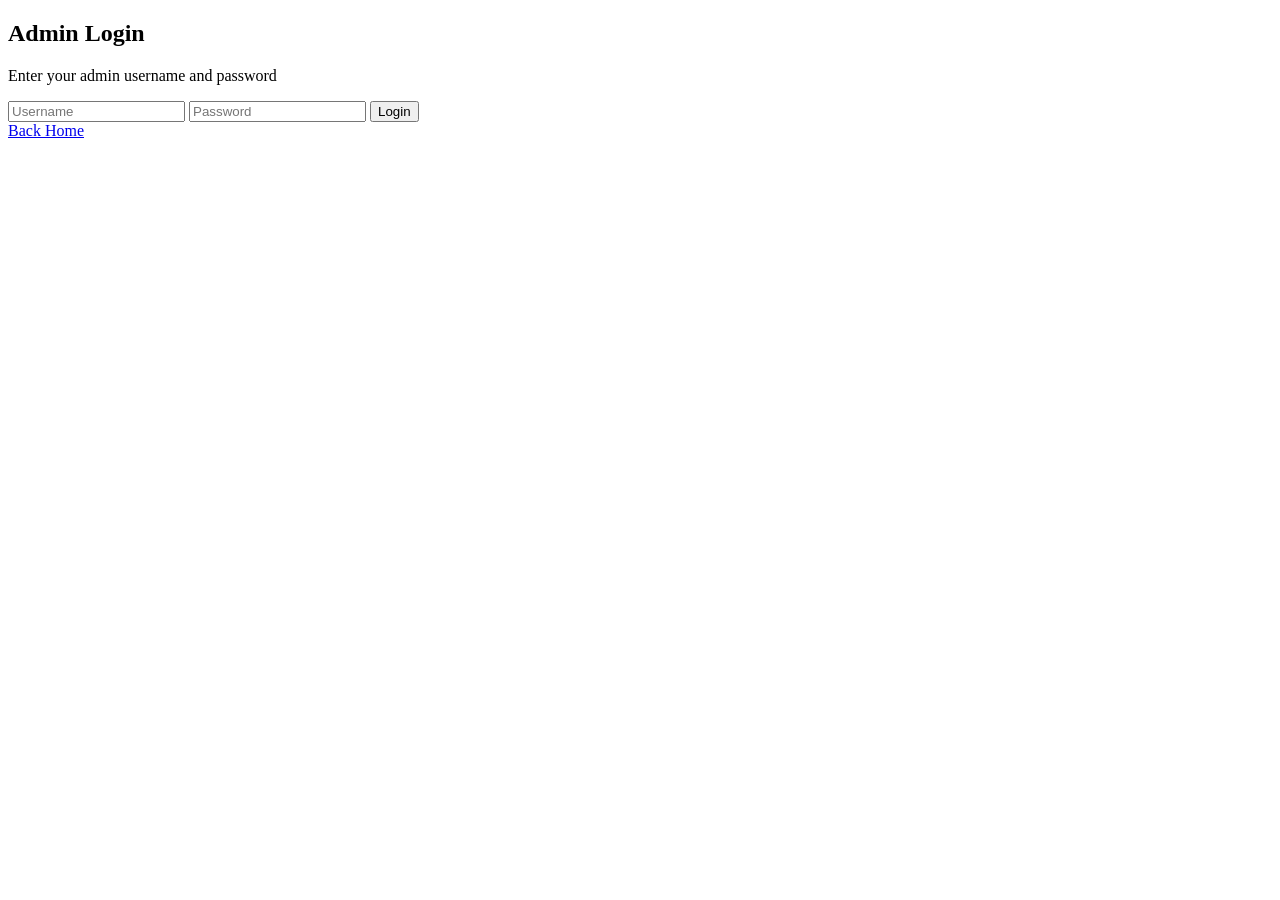
<file: room-reservation-sprint2/demo/src/main/resources/templates/login.html>
<!DOCTYPE html>
<html xmlns:th="http://www.thymeleaf.org">

   
<head>
    <title>Admin Login</title>
  <link rel="stylesheet" th:href="@{/style.css}">
</head>
<body>

<div class="page">
    <div class="hero-card login-card">

        <h2>Admin Login</h2>
        <p>Enter your admin username and password</p>

        <form action="/login" method="post" class="login-form">
            <input type="text" name="username" placeholder="Username" required />

            <input type="password" name="password" placeholder="Password" required />

            <button type="submit" class="btn green">Login</button>
        </form>

        <a href="/" class="back-link">Back Home</a>

    </div>
</div>

</body>
</html>
</file>
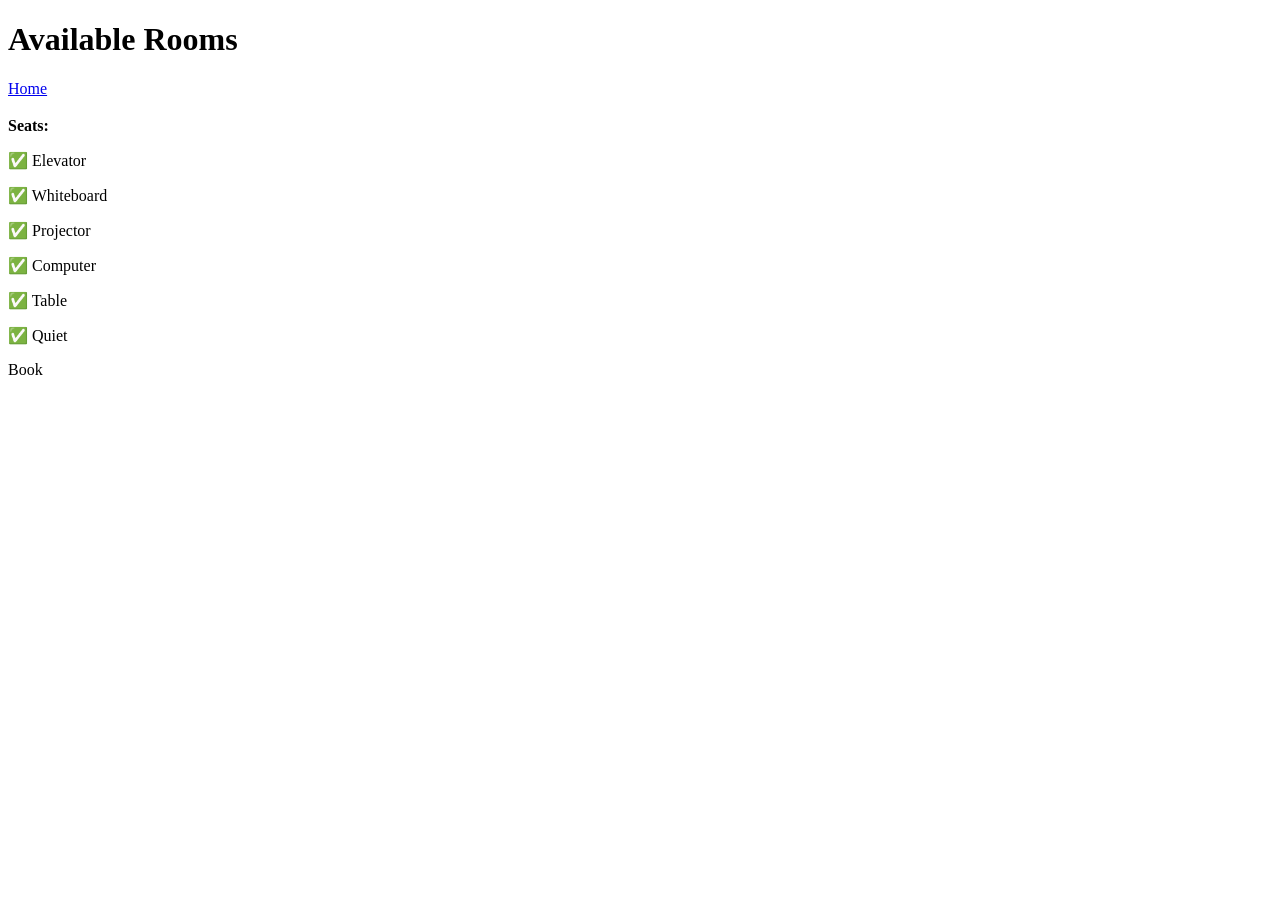
<file: room-reservation-sprint2/demo/src/main/resources/templates/rooms.html>
<!DOCTYPE html>
<html xmlns:th="http://www.thymeleaf.org">
<head>
    <title>Rooms</title>
  <link rel="stylesheet" th:href="@{/style.css}">
</head>
<body>

<div class="page">

    <div class="top-bar">
        <h1>Available Rooms</h1>
        <a href="/" class="btn dark small">Home</a>
    </div>

    <div class="room-grid">
        <div class="room-card" th:each="room : ${rooms}">
            <h3 th:text="${room.name}"></h3>

            <p><strong>Seats:</strong>
                <span th:text="${room.numberOfSeats}"></span>
            </p>

            <div th:if="${room.features != null and !room.features.isEmpty()}">
                <p th:if="${room.features[0].elevatorAccess}">✅ Elevator</p>
                <p th:if="${room.features[0].whiteboard}">✅ Whiteboard</p>
                <p th:if="${room.features[0].projector}">✅ Projector</p>
                <p th:if="${room.features[0].computerAccess}">✅ Computer</p>
                <p th:if="${room.features[0].largeTable}">✅ Table</p>
                <p th:if="${room.features[0].quietRoom}">✅ Quiet</p>
            </div>

            <a th:href="@{/book/{id}(id=${room.id})}" class="btn green small">Book</a>
        </div>
    </div>

</div>

</body>
</html>
</file>
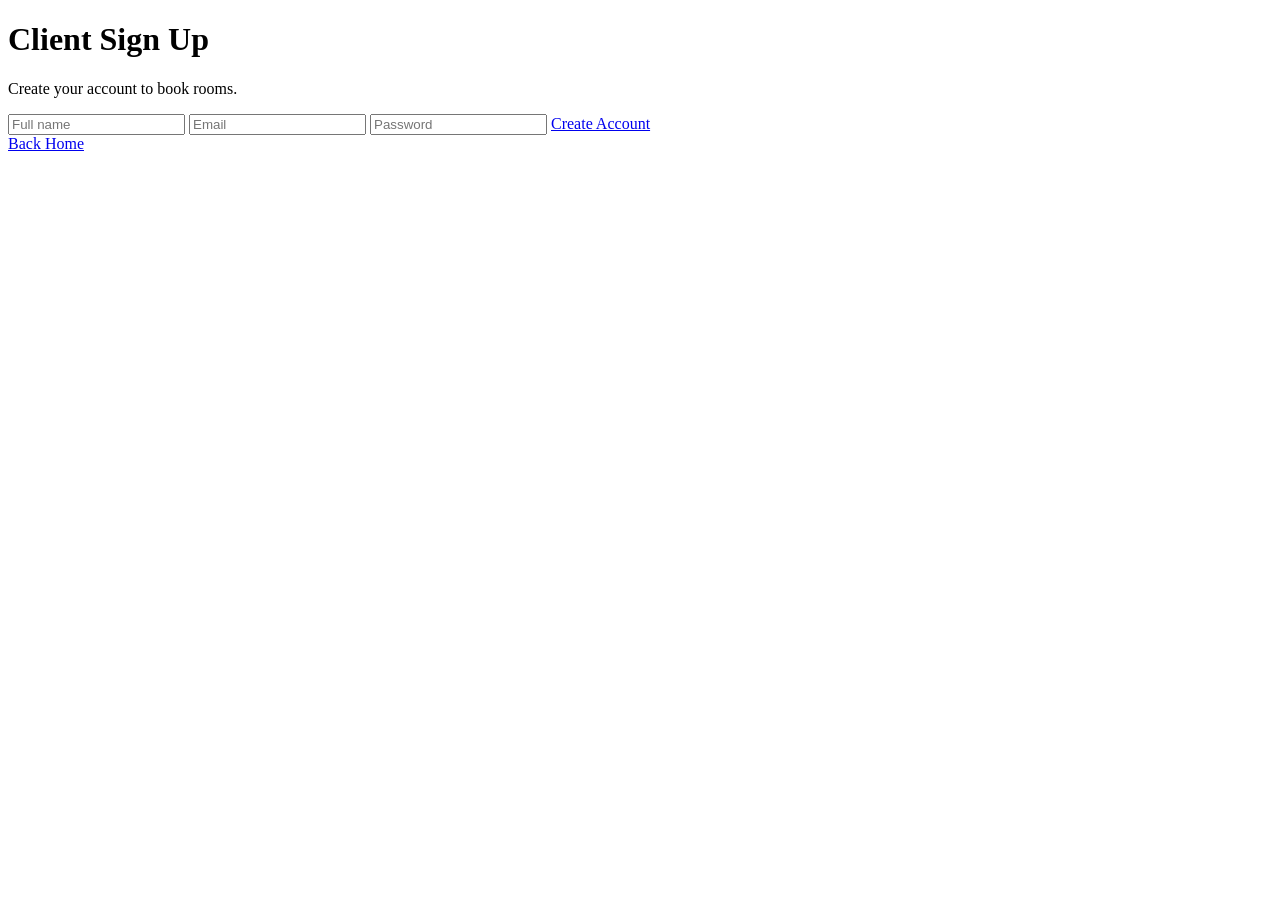
<file: room-reservation-sprint2/demo/src/main/resources/templates/signup.html>
<!DOCTYPE html>
<html xmlns:th="http://www.thymeleaf.org">

<html>
<head>
    <title>Client Sign Up</title>
   <link rel="stylesheet" th:href="@{/style.css}">
</head>
<body>

<div class="page">
    <div class="form-card">
        <h1>Client Sign Up</h1>
        <p>Create your account to book rooms.</p>

        <form>
            <input type="text" placeholder="Full name">
            <input type="email" placeholder="Email">
            <input type="password" placeholder="Password">

            <a href="/" class="btn green">Create Account</a>
        </form>

        <a href="/" class="link">Back Home</a>
    </div>
</div>

</body>
</html>
</file>
